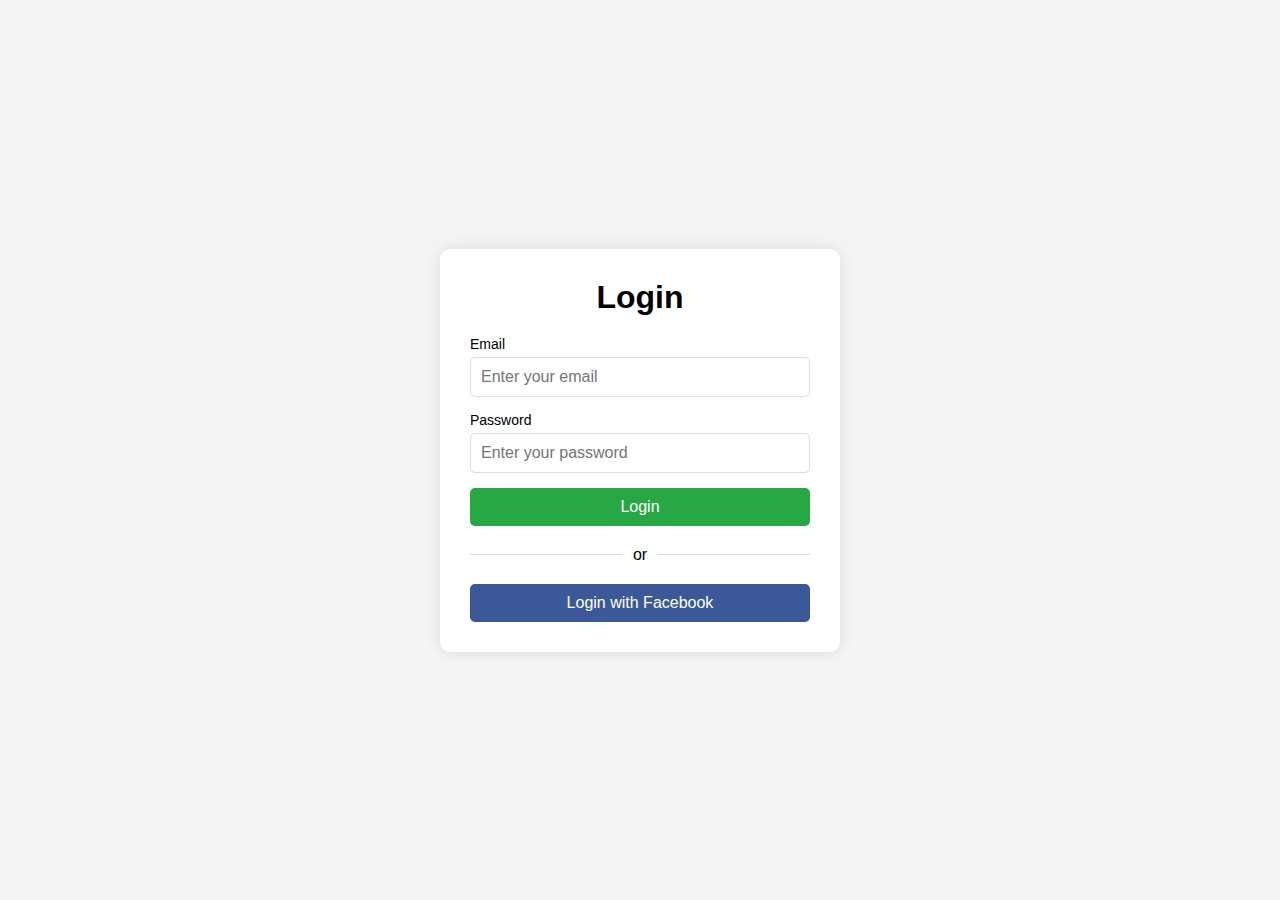
<file: login.html>
<!DOCTYPE html>
<html lang="en">
<head>
    <meta charset="UTF-8">
    <meta name="viewport" content="width=device-width, initial-scale=1.0">
    <title>Login Page</title>
    <link rel="stylesheet" href="styles.css">
</head>
<body>
    <div class="login-container">
        <h1>Login</h1>
        
        <form action="#" method="POST">
            <label for="email">Email</label>
            <input type="email" id="email" placeholder="Enter your email" required>

            <label for="password">Password</label>
            <input type="password" id="password" placeholder="Enter your password" required>

            <button type="submit" class="login-btn">Login</button>
        </form>

        <div class="divider">
            <span>or</span>
        </div>

        <div class="social-login">
            <button class="facebook-btn" onclick="facebookLogin()">Login with Facebook</button>
        </div>
    </div>

    <!-- Load Facebook SDK for JavaScript -->
    <div id="fb-root"></div>
    <script async defer crossorigin="anonymous" 
        src="https://connect.facebook.net/en_US/sdk.js"></script>
    
    <script>
        window.fbAsyncInit = function() {
            FB.init({
                appId      : '1262585558231563', // Replace with your Facebook App ID
                cookie     : true,
                xfbml      : true,
                version    : 'v20.0' // Use the latest Facebook SDK version
            });

            FB.AppEvents.logPageView();   
        };

        function facebookLogin() {
            FB.login(function(response) {
                if (response.authResponse) {
                    // The user is logged in
                    console.log('Welcome! Fetching your information.... ');
                    FB.api('/me', function(response) {
                        console.log('Successful login for: ' + response.name);
                        // Redirect to index.html after successful login
                        window.location.href = "index.html";
                    });
                } else {
                    console.log('User cancelled login or did not fully authorize.');
                }
            }, {scope: 'public_profile,email'});
        }
    </script>
</body>
</html>
</file>
<file: styles.css>
/* Basic reset */
* {
    margin: 0;
    padding: 0;
    box-sizing: border-box;
}

body {
    font-family: Arial, sans-serif;
    background-color: #f4f4f4;
    display: flex;
    justify-content: center;
    align-items: center;
    height: 100vh;
}

.login-container {
    background-color: white;
    padding: 30px;
    border-radius: 10px;
    box-shadow: 0 0 15px rgba(0, 0, 0, 0.1);
    width: 400px;
    text-align: center;
}

h1 {
    margin-bottom: 20px;
}

label {
    display: block;
    text-align: left;
    margin-bottom: 5px;
    font-size: 14px;
}

input {
    width: 100%;
    padding: 10px;
    margin-bottom: 15px;
    border-radius: 5px;
    border: 1px solid #ddd;
    font-size: 16px;
}

button {
    width: 100%;
    padding: 10px;
    border: none;
    border-radius: 5px;
    color: white;
    font-size: 16px;
}

.login-btn {
    background-color: #28a745;
}

.login-btn:hover {
    background-color: #218838;
}

.divider {
    margin: 20px 0;
    display: flex;
    align-items: center;
    justify-content: center;
}

.divider span {
    background-color: white;
    padding: 0 10px;
}

.divider::before,
.divider::after {
    content: "";
    flex: 1;
    height: 1px;
    background-color: #ddd;
}

.facebook-btn {
    background-color: #3b5998;
}

.facebook-btn:hover {
    background-color: #2d4373;
}

.social-login button {
    cursor: pointer;
}
</file>
